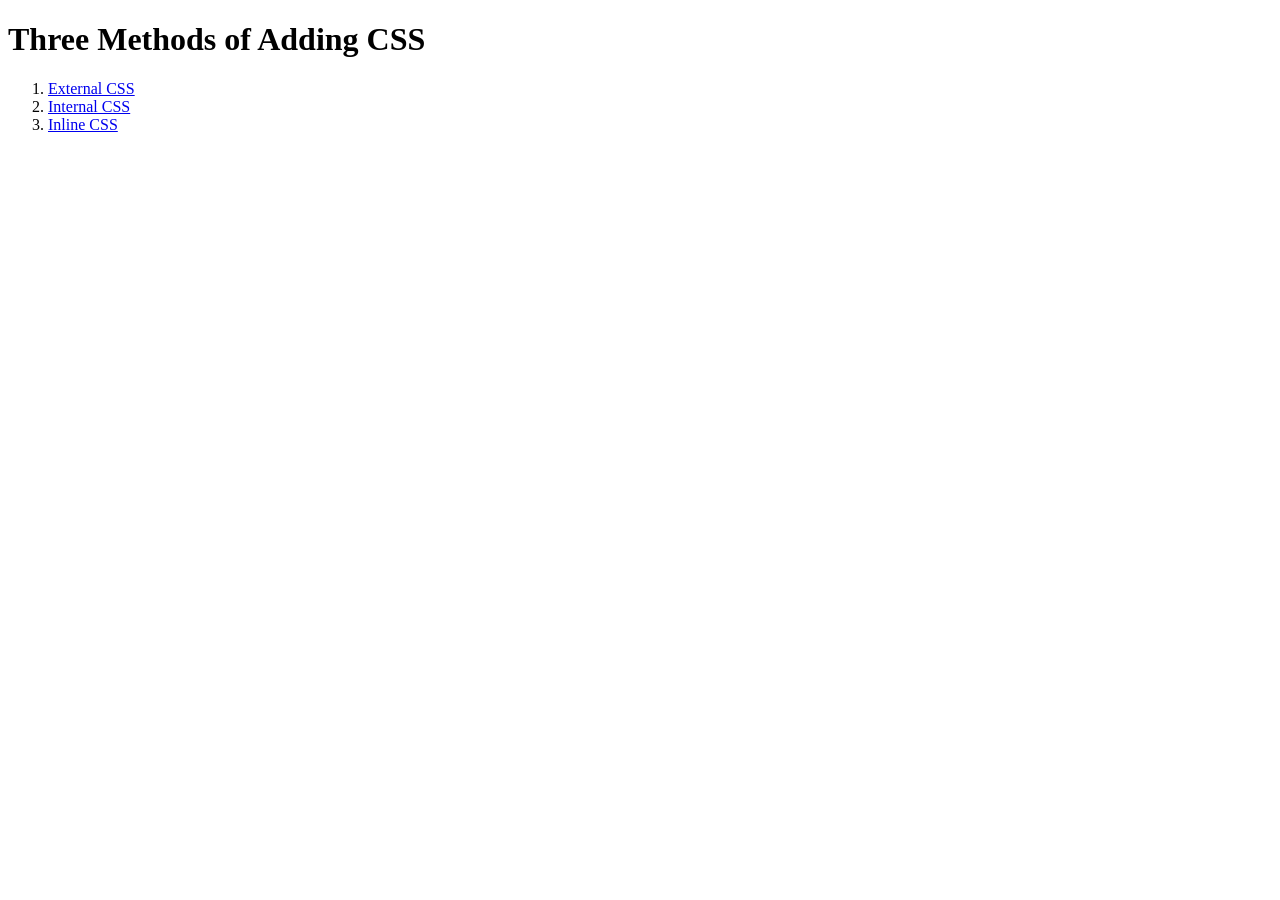
<file: css-activity1/index.html>
<!DOCTYPE html>
<html lang="en">

<head>
  <meta charset="UTF-8">
  <title>Adding CSS</title>
</head>

<body>
  <h1>Three Methods of Adding CSS</h1>
  <ol>
    <li><a href="external.html">External CSS</a></li>
    <li><a href="internal.html">Internal CSS</a></li>
    <li><a href="inline.html">Inline CSS</a></li>
  </ol>
</body>

</html>
</file>
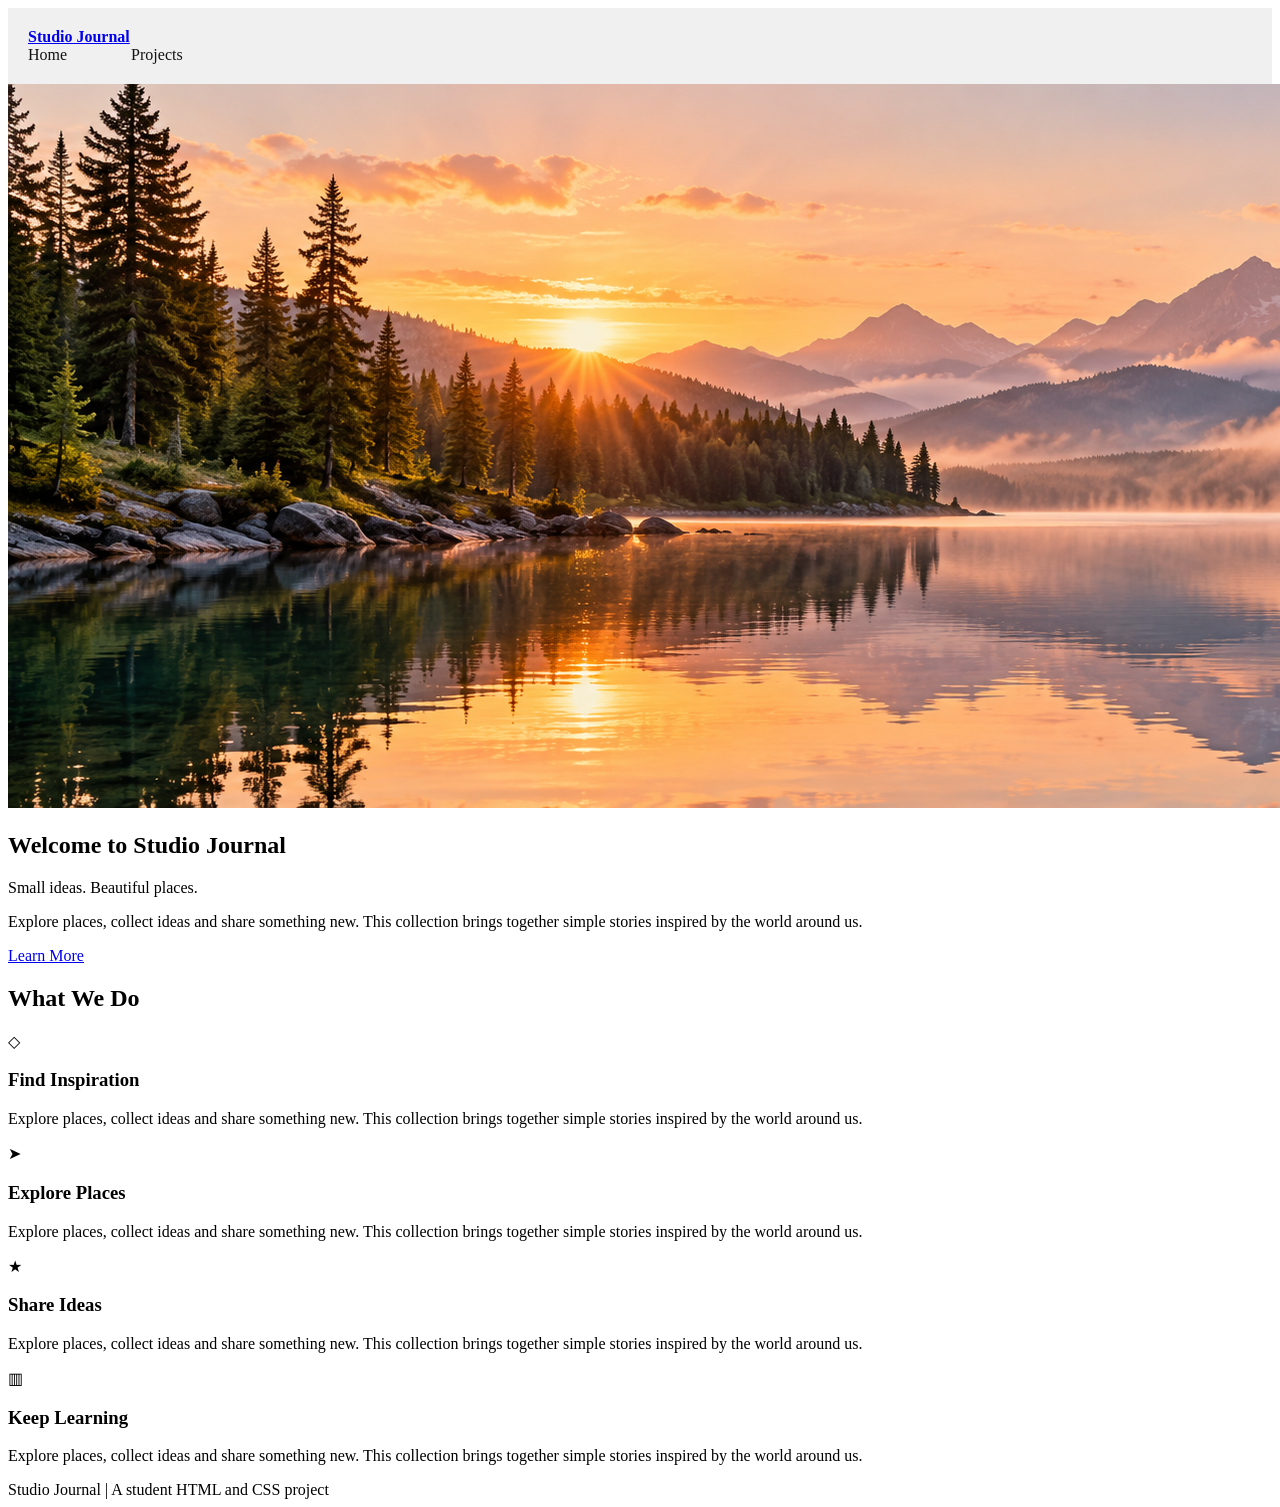
<file: Lab Practical 2/index.html>
<!DOCTYPE html>
<html lang="en">
<head>
    <meta charset="UTF-8">
    <meta name="viewport" content="width=device-width, initial-scale=1.0">
    <title>Studio Journal | Home</title>
    <link rel="stylesheet" href="styles.css">
</head>
<body>
    <header>
        <a class="logo" href="index.html"><strong>Studio Journal</strong></a>
        <nav>
            <a href="index.html" class="active" aria-current="page">Home</a>
            <a href="projects.html">Projects</a>
        </nav>
    </header>

    <main>
        <section class="intro">
            <img class="banner" src="images/pic10.png" alt="Mountain lake at sunrise">
            <h1>Welcome to Studio Journal</h1>
            <p class="subtitle">Small ideas. Beautiful places.</p>
            <p>Explore places, collect ideas and share something new. This collection brings together simple stories inspired by the world around us.</p>
            <a class="button" href="#features">Learn More</a>
        </section>

        <section id="features">
            <h2>What We Do</h2>
            <div class="features">
                <article class="feature">
                    <span class="icon" aria-hidden="true">◇</span>
                    <div>
                        <h3>Find Inspiration</h3>
                        <p>Explore places, collect ideas and share something new. This collection brings together simple stories inspired by the world around us.</p>
                    </div>
                </article>
                <article class="feature">
                    <span class="icon" aria-hidden="true">➤</span>
                    <div>
                        <h3>Explore Places</h3>
                        <p>Explore places, collect ideas and share something new. This collection brings together simple stories inspired by the world around us.</p>
                    </div>
                </article>
                <article class="feature">
                    <span class="icon" aria-hidden="true">★</span>
                    <div>
                        <h3>Share Ideas</h3>
                        <p>Explore places, collect ideas and share something new. This collection brings together simple stories inspired by the world around us.</p>
                    </div>
                </article>
                <article class="feature">
                    <span class="icon" aria-hidden="true">▥</span>
                    <div>
                        <h3>Keep Learning</h3>
                        <p>Explore places, collect ideas and share something new. This collection brings together simple stories inspired by the world around us.</p>
                    </div>
                </article>
            </div>
        </section>
    </main>
    <footer>Studio Journal | A student HTML and CSS project</footer>
</body>
</html>
</file>
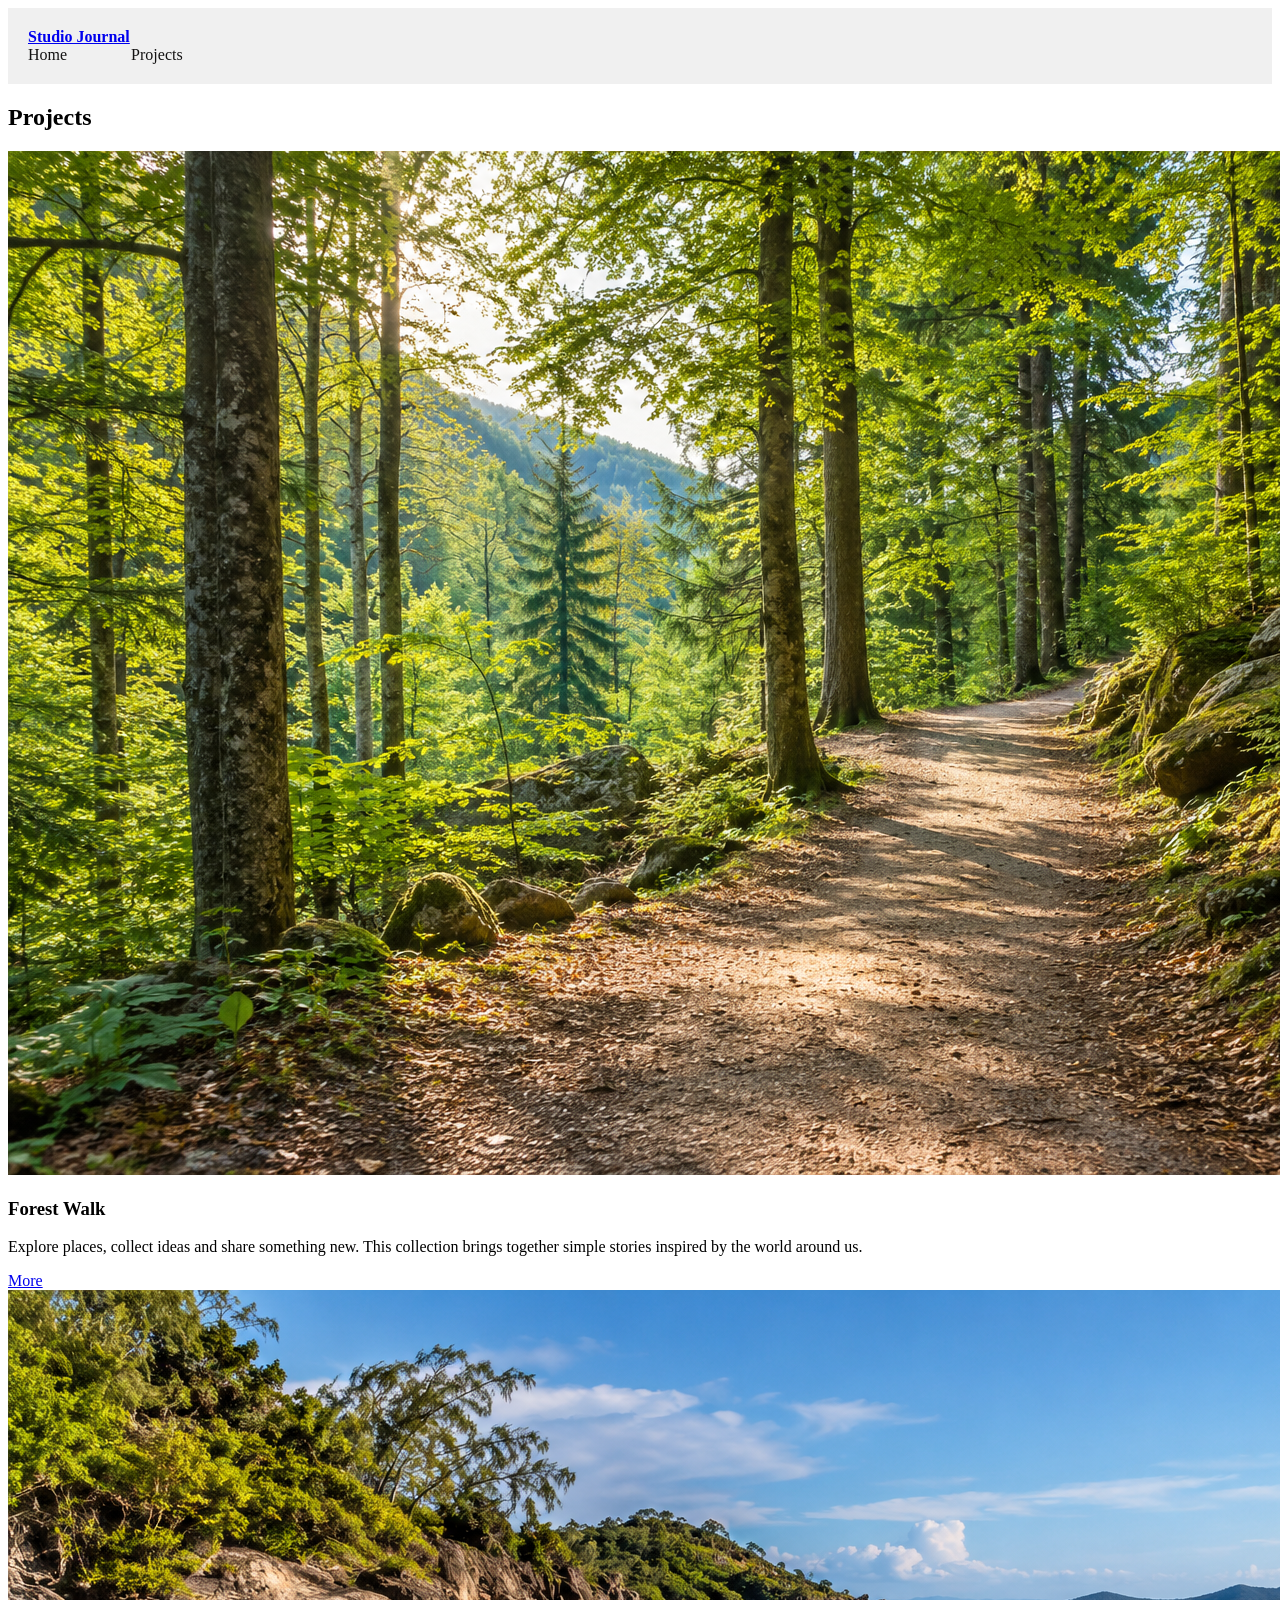
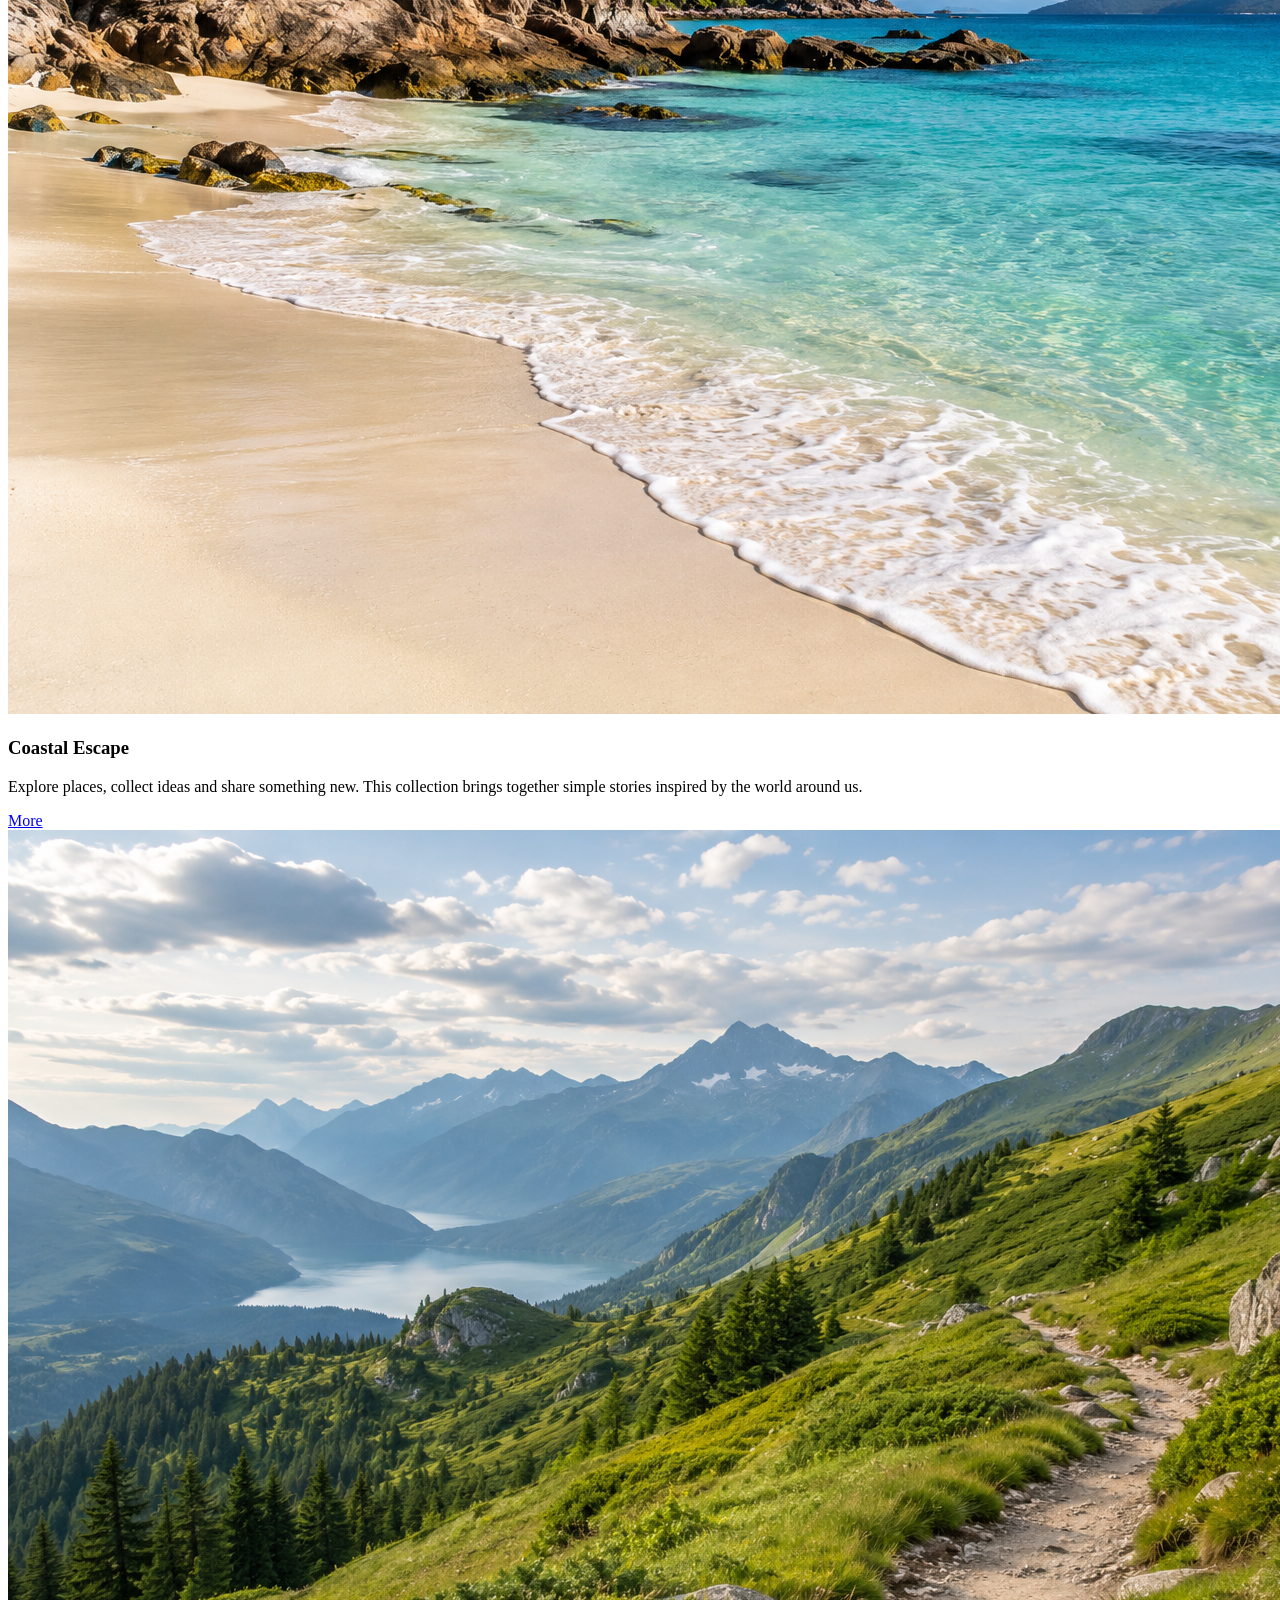
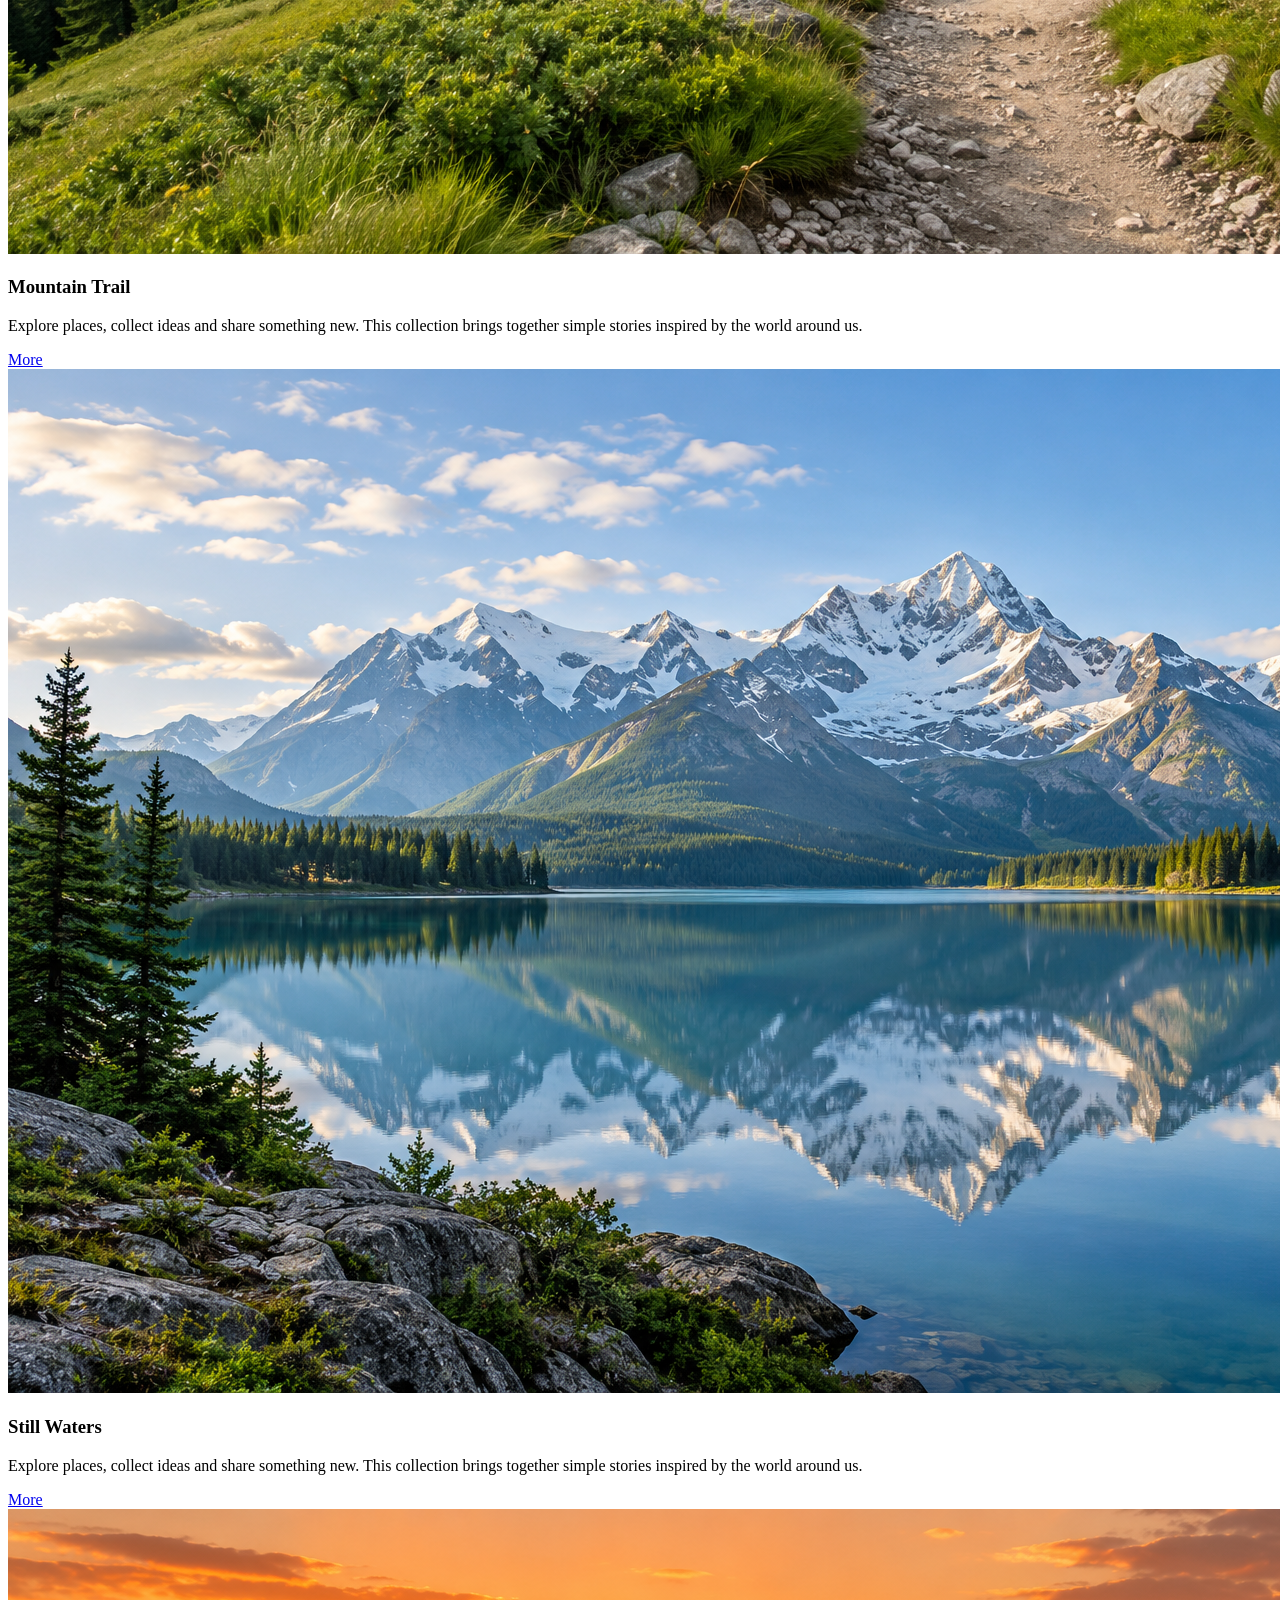
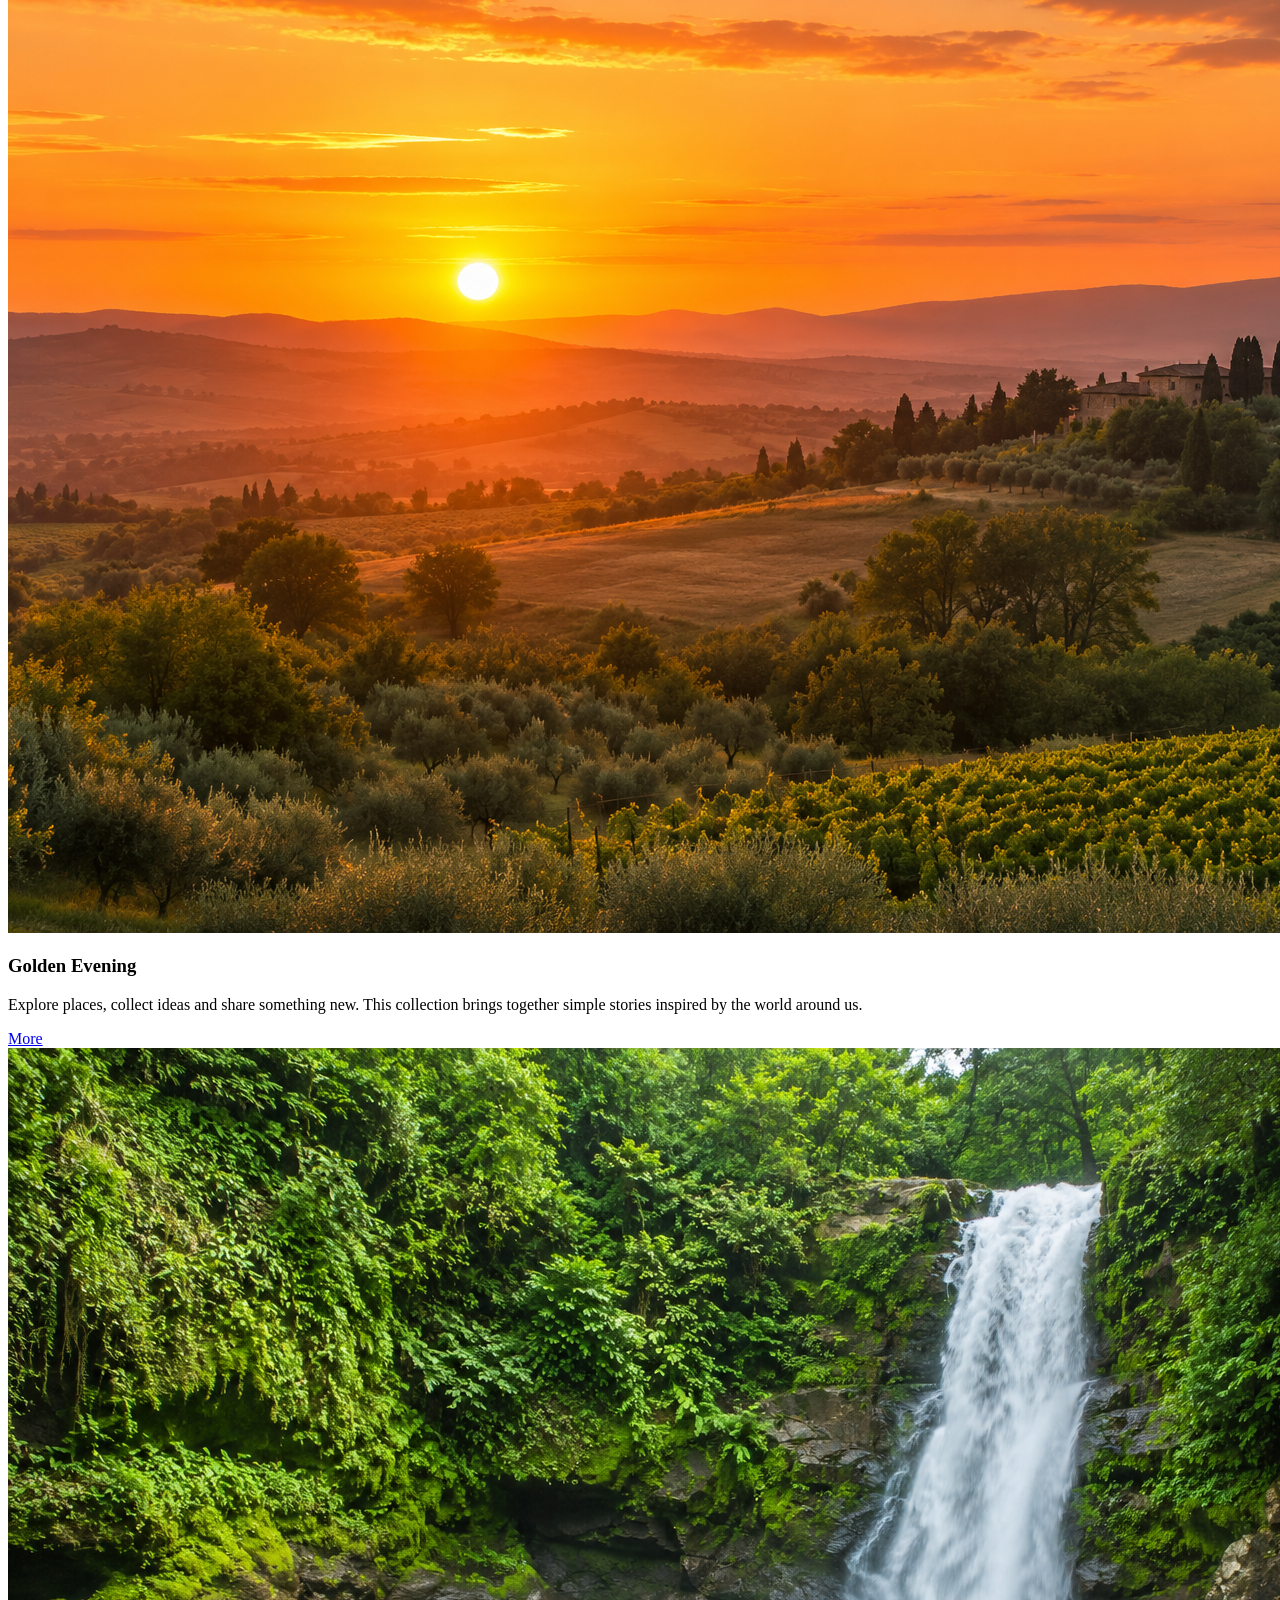
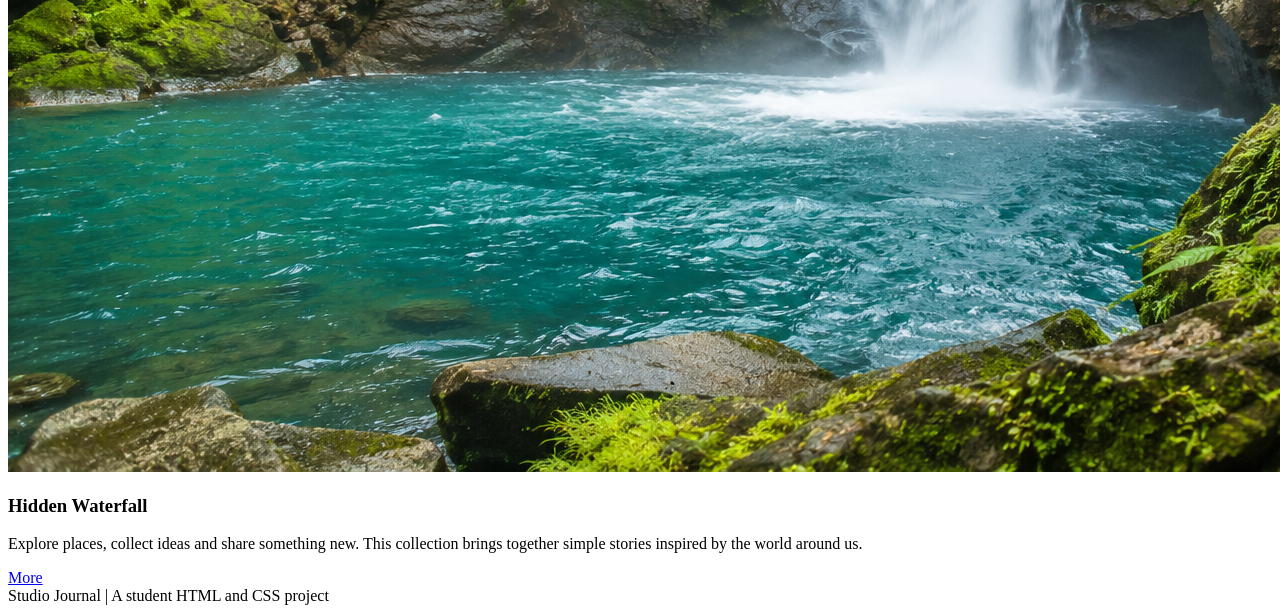
<file: Lab Practical 2/projects.html>
<!DOCTYPE html>
<html lang="en">
<head>
    <meta charset="UTF-8">
    <meta name="viewport" content="width=device-width, initial-scale=1.0">
    <title>Studio Journal | Projects</title>
    <link rel="stylesheet" href="styles.css">
</head>
<body>
    <header>
        <a class="logo" href="index.html"><strong>Studio Journal</strong></a>
        <nav>
            <a href="index.html">Home</a>
            <a href="projects.html" class="active" aria-current="page">Projects</a>
        </nav>
    </header>

    <main>
        <section>
            <h1 class="section-title">Projects</h1>
            <div class="projects">
                <article>
                    <img src="images/pic01.png" alt="Sunlit path through a green forest">
                    <h3>Forest Walk</h3>
                    <p>Explore places, collect ideas and share something new. This collection brings together simple stories inspired by the world around us.</p>
                    <a class="button" href="images/pic01.png">More</a>
                </article>
                <article>
                    <img src="images/pic02.png" alt="Sandy coastline beside turquoise water">
                    <h3>Coastal Escape</h3>
                    <p>Explore places, collect ideas and share something new. This collection brings together simple stories inspired by the world around us.</p>
                    <a class="button" href="images/pic02.png">More</a>
                </article>
                <article>
                    <img src="images/pic03.png" alt="Trail through green mountain hills">
                    <h3>Mountain Trail</h3>
                    <p>Explore places, collect ideas and share something new. This collection brings together simple stories inspired by the world around us.</p>
                    <a class="button" href="images/pic03.png">More</a>
                </article>
                <article>
                    <img src="images/pic04.png" alt="Lake reflecting distant mountains">
                    <h3>Still Waters</h3>
                    <p>Explore places, collect ideas and share something new. This collection brings together simple stories inspired by the world around us.</p>
                    <a class="button" href="images/pic04.png">More</a>
                </article>
                <article>
                    <img src="images/pic05.png" alt="Sunset over rolling countryside">
                    <h3>Golden Evening</h3>
                    <p>Explore places, collect ideas and share something new. This collection brings together simple stories inspired by the world around us.</p>
                    <a class="button" href="images/pic05.png">More</a>
                </article>
                <article>
                    <img src="images/pic06.png" alt="Waterfall surrounded by green plants">
                    <h3>Hidden Waterfall</h3>
                    <p>Explore places, collect ideas and share something new. This collection brings together simple stories inspired by the world around us.</p>
                    <a class="button" href="images/pic06.png">More</a>
                </article>
            </div>
        </section>
    </main>
    <footer>Studio Journal | A student HTML and CSS project</footer>
</body>
</html>
</file>
<file: Lab Practical 2/styles.css>
header {
    background-color: #f0f0f0;
    padding: 20px;
}

logo {
    font-size: 24px;
    font-weight: bold;
    color: #131212;
}

nav a {
    text-decoration: none;
    color: #131212;
    margin-right: 60px;
}
</file>
